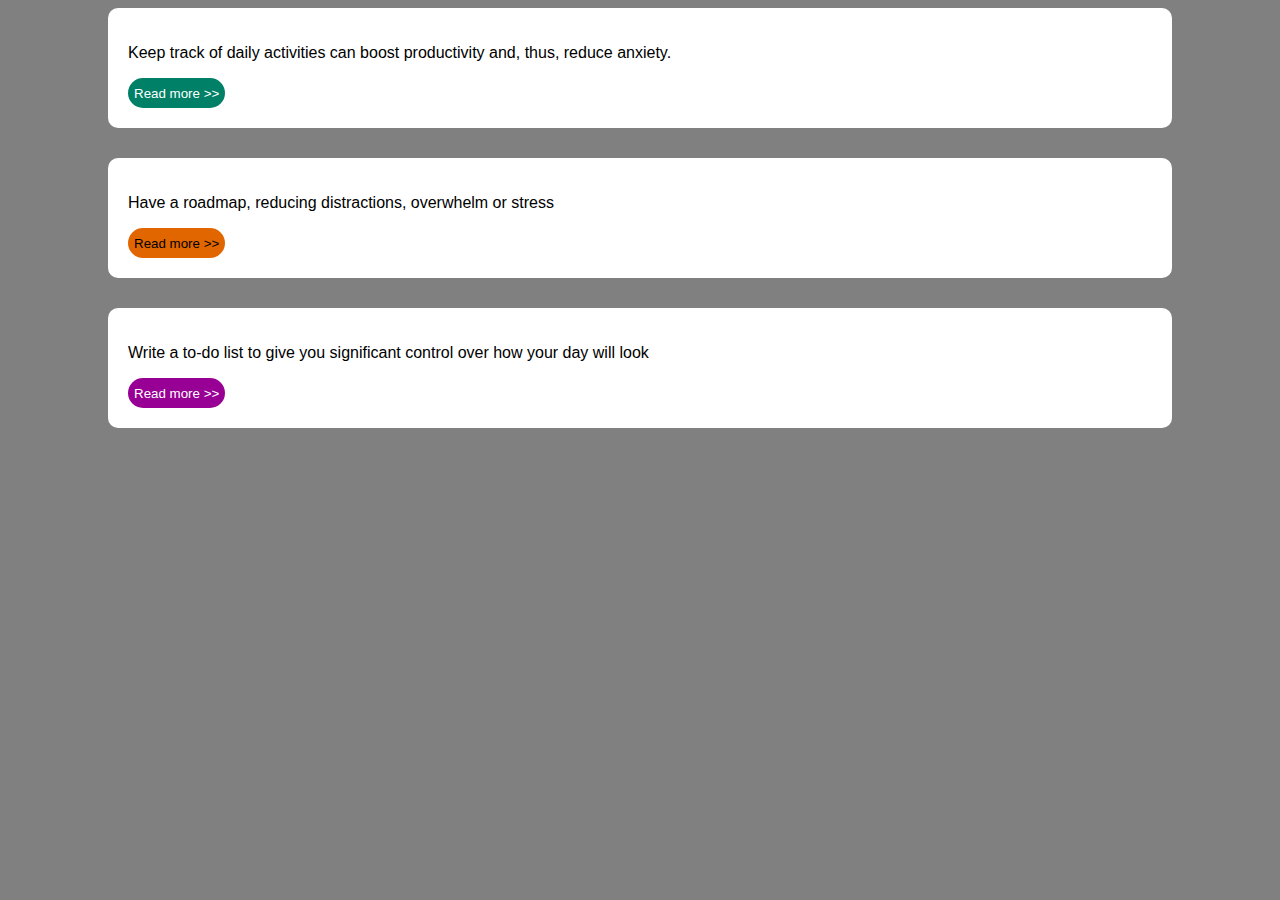
<file: EX-1/index.html>
<!DOCTYPE html>
<html lang="en">
<head>
    <meta charset="UTF-8">
    <meta http-equiv="X-UA-Compatible" content="IE=edge">
    <meta name="viewport" content="width=device-width, initial-scale=1.0">
    <link rel="stylesheet" href="style.css">
</head>
<body>

  <div class = "Container"> 
      <p>Keep track of daily activities can boost productivity and, thus, reduce anxiety.</p>
      <button class = "green">Read more >></button>
  </div>
  <div class = "Container">
      <p>Have a roadmap, reducing distractions, overwhelm or stress</p>
      <button class = "orang">Read more >></button>
  </div>
  <div class = "Container">
      <p>Write a to-do list to give you significant control over how your day will look</p>
      <button class="purple">Read more >></button>
  </div>
</body>
</html>
</file>
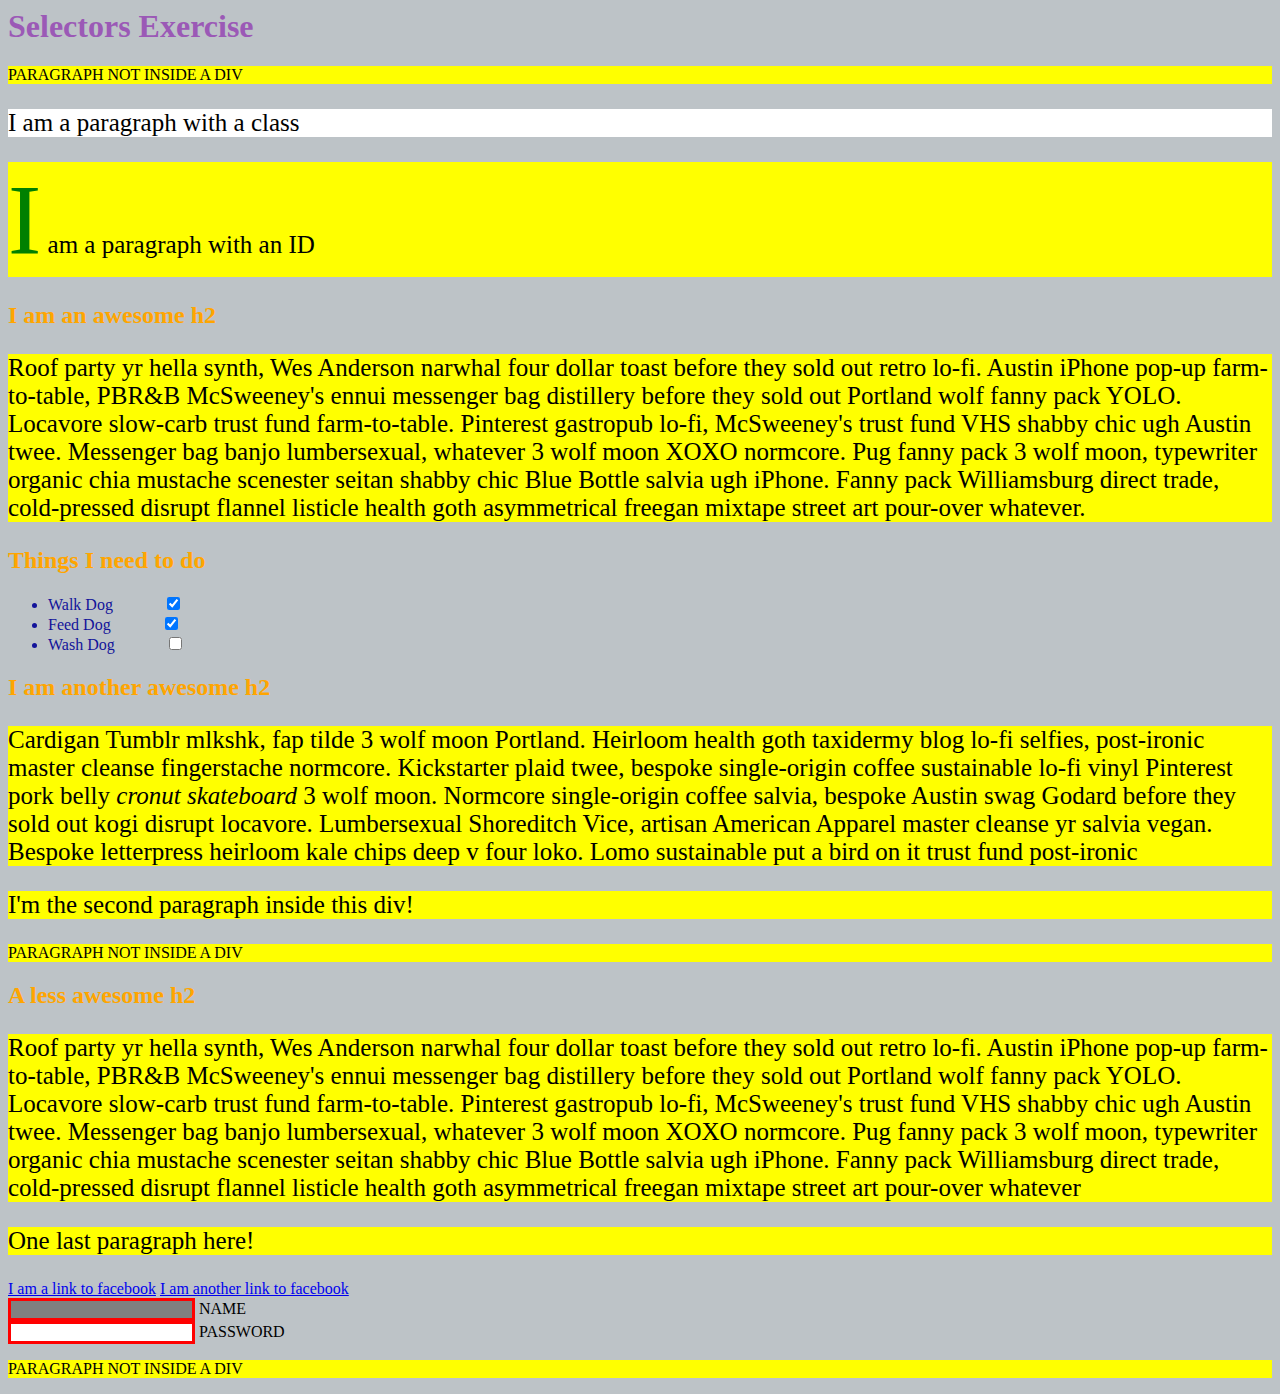
<file: EX-2/index.html>
<html>
  <head>
    <meta charset="UTF-8" />
    <title>Selectors Exercise</title>
    <link rel="stylesheet" type="text/css" href="selectors.css" />
  </head>
  <body>
    <h1>Selectors Exercise</h1>

    <p>PARAGRAPH NOT INSIDE A DIV</p>

    <div class="P">
      <p class="hello">I am a paragraph with a class</p>
      <p id="special">I am a paragraph with an ID</p>

      <h2>I am an awesome h2</h2>

      <p>
        Roof party yr hella synth, Wes Anderson narwhal four dollar toast before
        they sold out retro lo-fi. Austin iPhone pop-up farm-to-table, PBR&B
        McSweeney's ennui messenger bag distillery before they sold out Portland
        wolf fanny pack YOLO. Locavore slow-carb trust fund farm-to-table.
        Pinterest gastropub lo-fi, McSweeney's trust fund VHS shabby chic ugh
        Austin twee. Messenger bag banjo lumbersexual, whatever 3 wolf moon XOXO
        normcore. Pug fanny pack 3 wolf moon, typewriter organic chia mustache
        scenester seitan shabby chic Blue Bottle salvia ugh iPhone. Fanny pack
        Williamsburg direct trade, cold-pressed disrupt flannel listicle health
        goth asymmetrical freegan mixtape street art pour-over whatever.
      </p>
    </div>

    <div class="P">
      <h2>Things I need to do</h2>

      <ul>
        <li>Walk Dog <input type="checkbox" checked /></li>
        <li>Feed Dog <input type="checkbox" checked /></li>
        <li>Wash Dog <input type="checkbox" /></li>
      </ul>
    </div>

    <div class="P">
      <h2>I am another awesome h2</h2>

      <p>
        Cardigan Tumblr mlkshk, fap tilde 3 wolf moon Portland. Heirloom health
        goth taxidermy blog lo-fi selfies, post-ironic master cleanse
        fingerstache normcore. Kickstarter plaid twee, bespoke single-origin
        coffee sustainable lo-fi vinyl Pinterest pork belly
        <em>cronut skateboard</em> 3 wolf moon. Normcore single-origin coffee
        salvia, bespoke Austin swag Godard before they sold out kogi disrupt
        locavore. Lumbersexual Shoreditch Vice, artisan American Apparel master
        cleanse yr salvia vegan. Bespoke letterpress heirloom kale chips deep v
        four loko. Lomo sustainable put a bird on it trust fund post-ironic
      </p>

      <p>I'm the second paragraph inside this div!</p>
    </div>

    <p>PARAGRAPH NOT INSIDE A DIV</p>

    <div class="P">
      <h2>A less awesome h2</h2>

      <p>
        Roof party yr hella synth, Wes Anderson narwhal four dollar toast before
        they sold out retro lo-fi. Austin iPhone pop-up farm-to-table, PBR&B
        McSweeney's ennui messenger bag distillery before they sold out Portland
        wolf fanny pack YOLO. Locavore slow-carb trust fund farm-to-table.
        Pinterest gastropub lo-fi, McSweeney's trust fund VHS shabby chic ugh
        Austin twee. Messenger bag banjo lumbersexual, whatever 3 wolf moon XOXO
        normcore. Pug fanny pack 3 wolf moon, typewriter organic chia mustache
        scenester seitan shabby chic Blue Bottle salvia ugh iPhone. Fanny pack
        Williamsburg direct trade, cold-pressed disrupt flannel listicle health
        goth asymmetrical freegan mixtape street art pour-over whatever
      </p>

      <p>One last paragraph here!</p>

      <a href="https://www.facebook.com">I am a link to facebook</a>
      <a href="https://www.facebook.com">I am another link to facebook</a>
      <br />

      <input type="text" name="name" /><label> Name</label><br />
      <input type="password" name="password" /><label> Password</label><br />
    </div>

    <p>PARAGRAPH NOT INSIDE A DIV</p>
  </body>
</html>
</file>
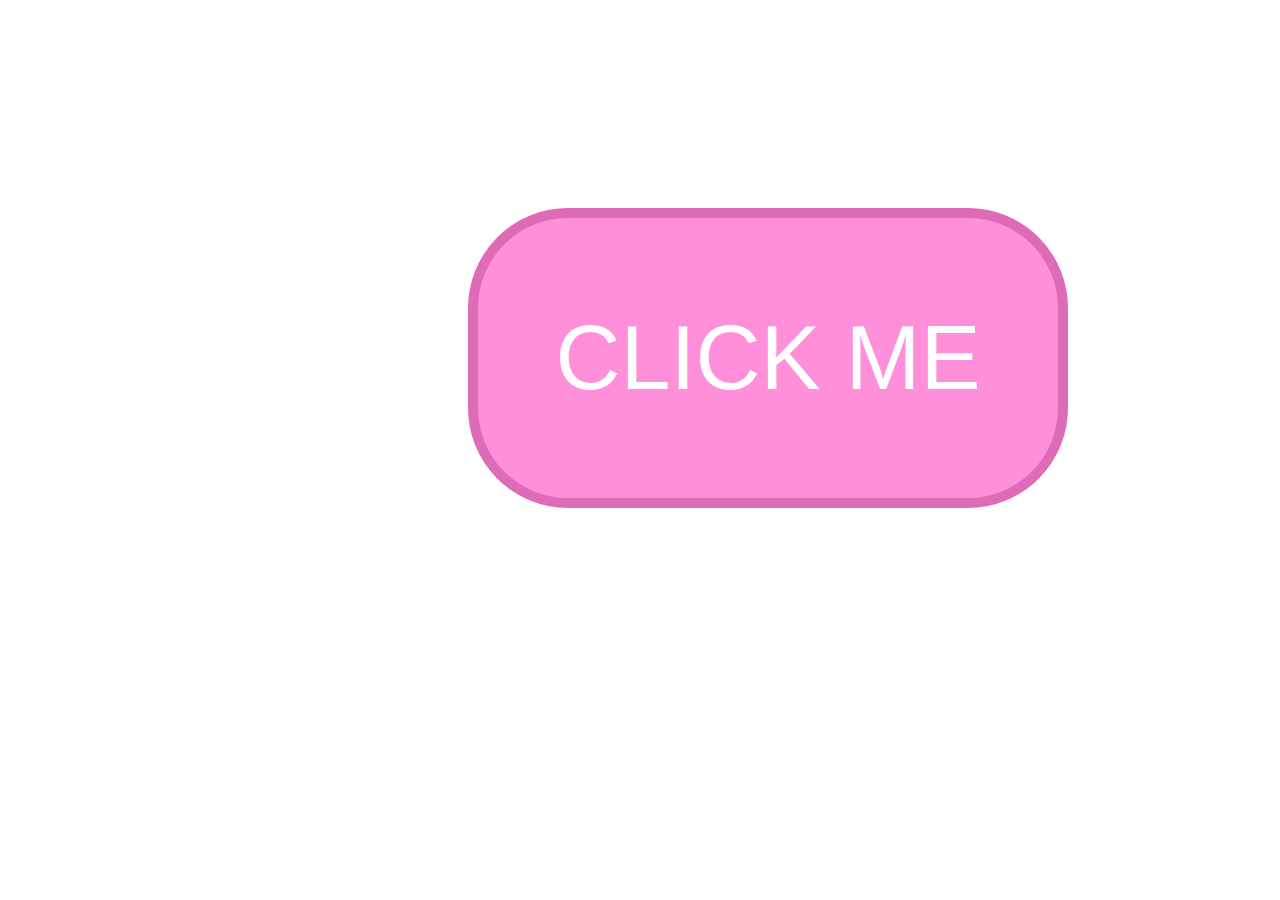
<file: EX-3/index.html>
<!DOCTYPE html>
<html lang="en">
  <head>
    <meta charset="UTF-8" />
    <link rel="stylesheet" type="text/css" href="style.css" />
  </head>
  <body>
    <button><a href="https://www.youtube.com/watch?v=dQw4w9WgXcQ">Click me</a></button>
  </body>
</html>
</file>
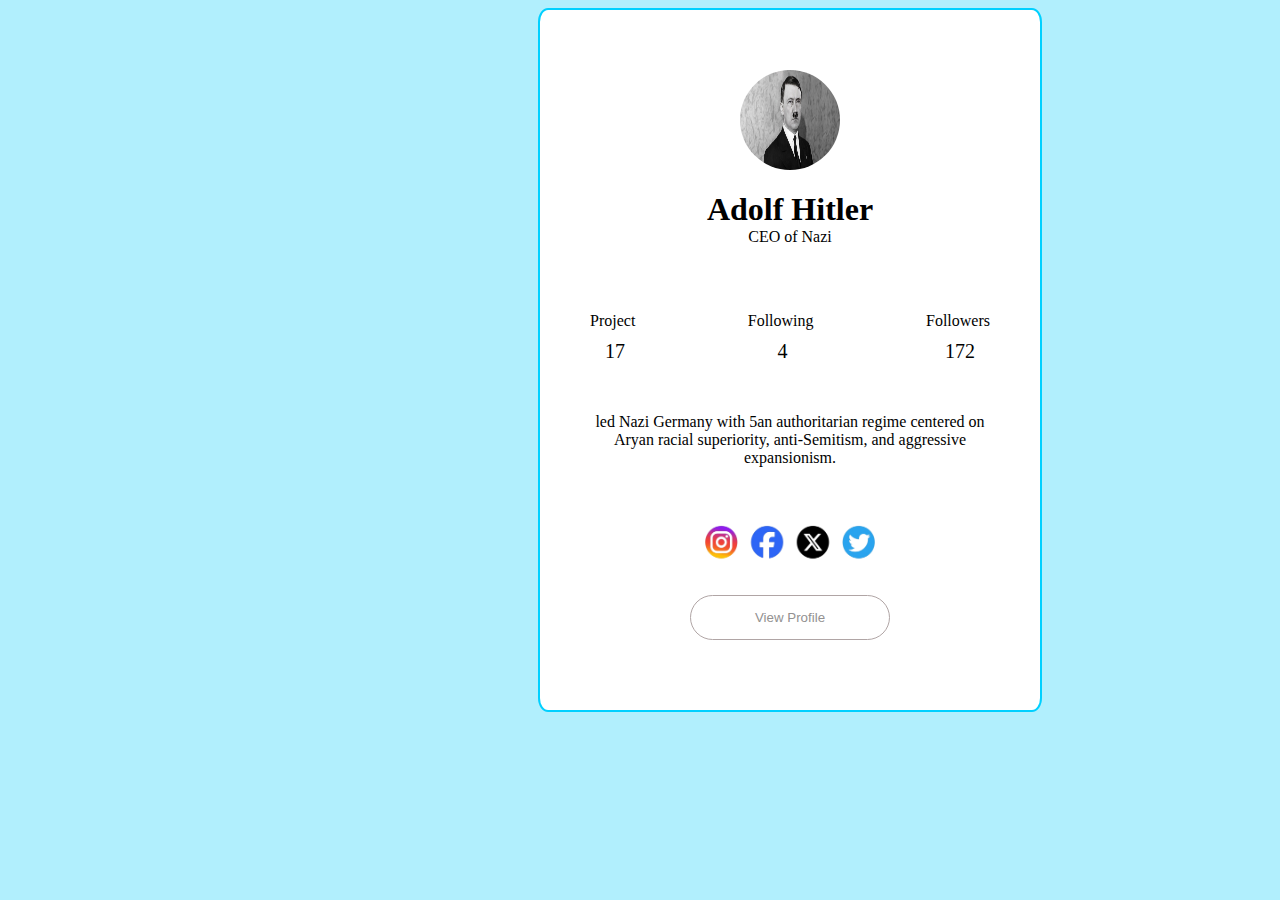
<file: EX-4/index.html>
<!DOCTYPE html>
<html lang="en">
<head>
    <meta charset="UTF-8">
    <meta name="viewport" content="width=device-width, initial-scale=1.0">
    <title>Profile</title>
    <link rel="stylesheet" href="style.css"/>
</head>
<body>
    <div class="Container">
        <div class="pic">
            <img src="img/Hitler-to-crop-for-Range-1.jpg"/>
            <h1> Adolf Hitler </h1>
            <p>CEO of Nazi</p>
        </div>
     <div class="Follow">
        <div class="text">
            <p> Project </p>
            <p>Following</p>
            <p>Followers</p>
        </div>
        <div class="num">
            <p style="padding-left: 15px;">17</p>
            <p style="padding-right: 5px;">4</p>
            <p style="padding-right: 15px;">172</p>
        </div>
        <p style="margin-top: 50px;">led Nazi Germany with 5an authoritarian regime centered on Aryan racial superiority, anti-Semitism, and aggressive expansionism.</p>
    </div>
    <div class="contact">
        <img src="img/image-removebg-preview (3).png"/>
        <div>
        <button class="button">View Profile</button>
    </div>
    </div>
</body>
</html>
</file>
<file: EX-1/style.css>
body {
    background: grey;
    font-family: sans-serif;
}
.Container {
    background-color: white;
    border-radius: 10px;
    padding: 20px;
    margin-left: 100px;
    margin-right: 100px;
    margin-bottom: 30px;
}
.green{
    border-radius: 20px;
    height: 30px;
    background-color: rgb(0, 128, 102);
    border: rgb(0, 128, 102);  
    color: white;
}
.orang{
    border-radius: 20px;
    height: 30px;
    background-color: rgb(226, 102, 0);
    border: rgb(226, 102, 0);  
    color: black;
}
.purple{
    border-radius: 20px;
    height: 30px;
    background-color:rgb(152, 0, 149);
    border: rgb(152, 0, 149);  
    color: white;
}
.green:hover{
    background-color: rgb(69, 239, 219);
    color: black;
}
.orang:hover{
    background-color: rgb(255, 205, 135);
    color: black;
}
.purple:hover{
    background-color: pink;
    color: rgb(224, 43, 43);
}
</file>
<file: EX-2/selectors.css>
/* Style the HTML elements according to the following instructions. 
DO NOT ALTER THE EXISTING HTML TO DO THIS.  WRITE ONLY CSS!*/
 

/* MANDATORY CHALLENGES */

/* Give the <body> element a background of #bdc3c7*/
body {
    background-color: #bdc3c7;
}

/* Make the <h1> element #9b59b6*/
h1{
    color: #9b59b6;
}
/* Make all <h2> elements orange */
h2 {
    color:orange;
}
/* Make all <li> elements blue(pick your own hexadecimal blue)*/ 
ul {
    color: rgb(19, 19, 154);
}
/*Change the background on every paragraph to be yellow*/
p {
    background-color: yellow;
}
/*Make all inputs have a 3px red border*/
input{
    border: 3px solid red;
}
/* Give everything with the class 'hello' a white background*/
.hello {
    background-color: white;
}



/* BONUS CHALLENGES */
/*You may need to research some other selectors and properties*/



/* Make all the <p>'s that are nested inside of divs 25px font(font-size: 25px)*/
div p{
    font-size: 25px;
}
/* Make only inputs with type 'text' have a gray background*/
input[type = "text"]{
background-color: grey;
}
/* Make all "checked" checkboxes have a left margin of 50px(margin-left: 50px)*/
input[type = "checkbox"]{
    margin-left: 50px;
    }
/* Make the <label> elements all UPPERCASE without changing the HTML(definitely look this one up*/
label {
  text-transform: uppercase;
}
/* Make the first letter of the element with id 'special' green and 100px font size(font-size: 100)*/
#special::first-letter{
font-size: 100px;
color: green;
}
/* Make the <h1> element's color change to blue when hovered over */
h1:hover{
    color: blue;
}
</file>
<file: EX-3/style.css>
button {
    width: 600px;
    height: 300px;
    border-radius: 100px;
    border: 10px solid  rgb(222, 107, 182);
    font-size: 90px;
    color: white;
    background-color: rgb(255, 143, 216);
    text-transform: uppercase;
    margin-left: 460px;
    margin-top: 200px;
}
button:hover{
    background-color: rgb(144, 80, 116);
    color: white;
}
button a{
    color: white;
    text-decoration: none;
}
</file>
<file: EX-4/style.css>
body {
    background-color: rgb(177, 239, 253);
}
.Container{
 width: 500px;
 height: 700px;
 border: 2px solid rgb(0, 208, 255);
 margin-left: 530px;
 border-radius: 2%;
 background-color: white;
}
.pic {
    display: flex;
    flex-direction: column;
    align-items: center;
    margin-top: 60px;
}
.pic img {
    width: 100px;
    height: 100px;
    border-radius: 50%;
}
.pic h1{
    text-align: center;
    margin-bottom:  0;
}
.pic p{
    text-align: center;
    margin: 0;  
}
.Follow{
    margin: 50px;
    text-align: center;
}
.text{
    display: flex;
    justify-content: space-between;
    text-align: center;
    margin-bottom: 0px;
}
.text p{
    margin-bottom: 10px;
}
.num{
    display: flex;
    padding-top: 0px;
    justify-content: space-between;
}
.num p{
    margin: 0px;
    font-size: 20px;
}
.contact{
    display: flex;
    flex-direction: column;
    align-items: center;
}
.contact img{
    width: 200px;
}
.button{
  border: 1px solid rgb(176, 165, 165);  
  margin-top: 25px;
  width: 200px;
  height: 45px;
  border-radius: 50px;
  background-color: white;
  color: rgb(147, 145, 145);
}
.button:hover{
    background-color: black;
    color: white;
}
</file>
